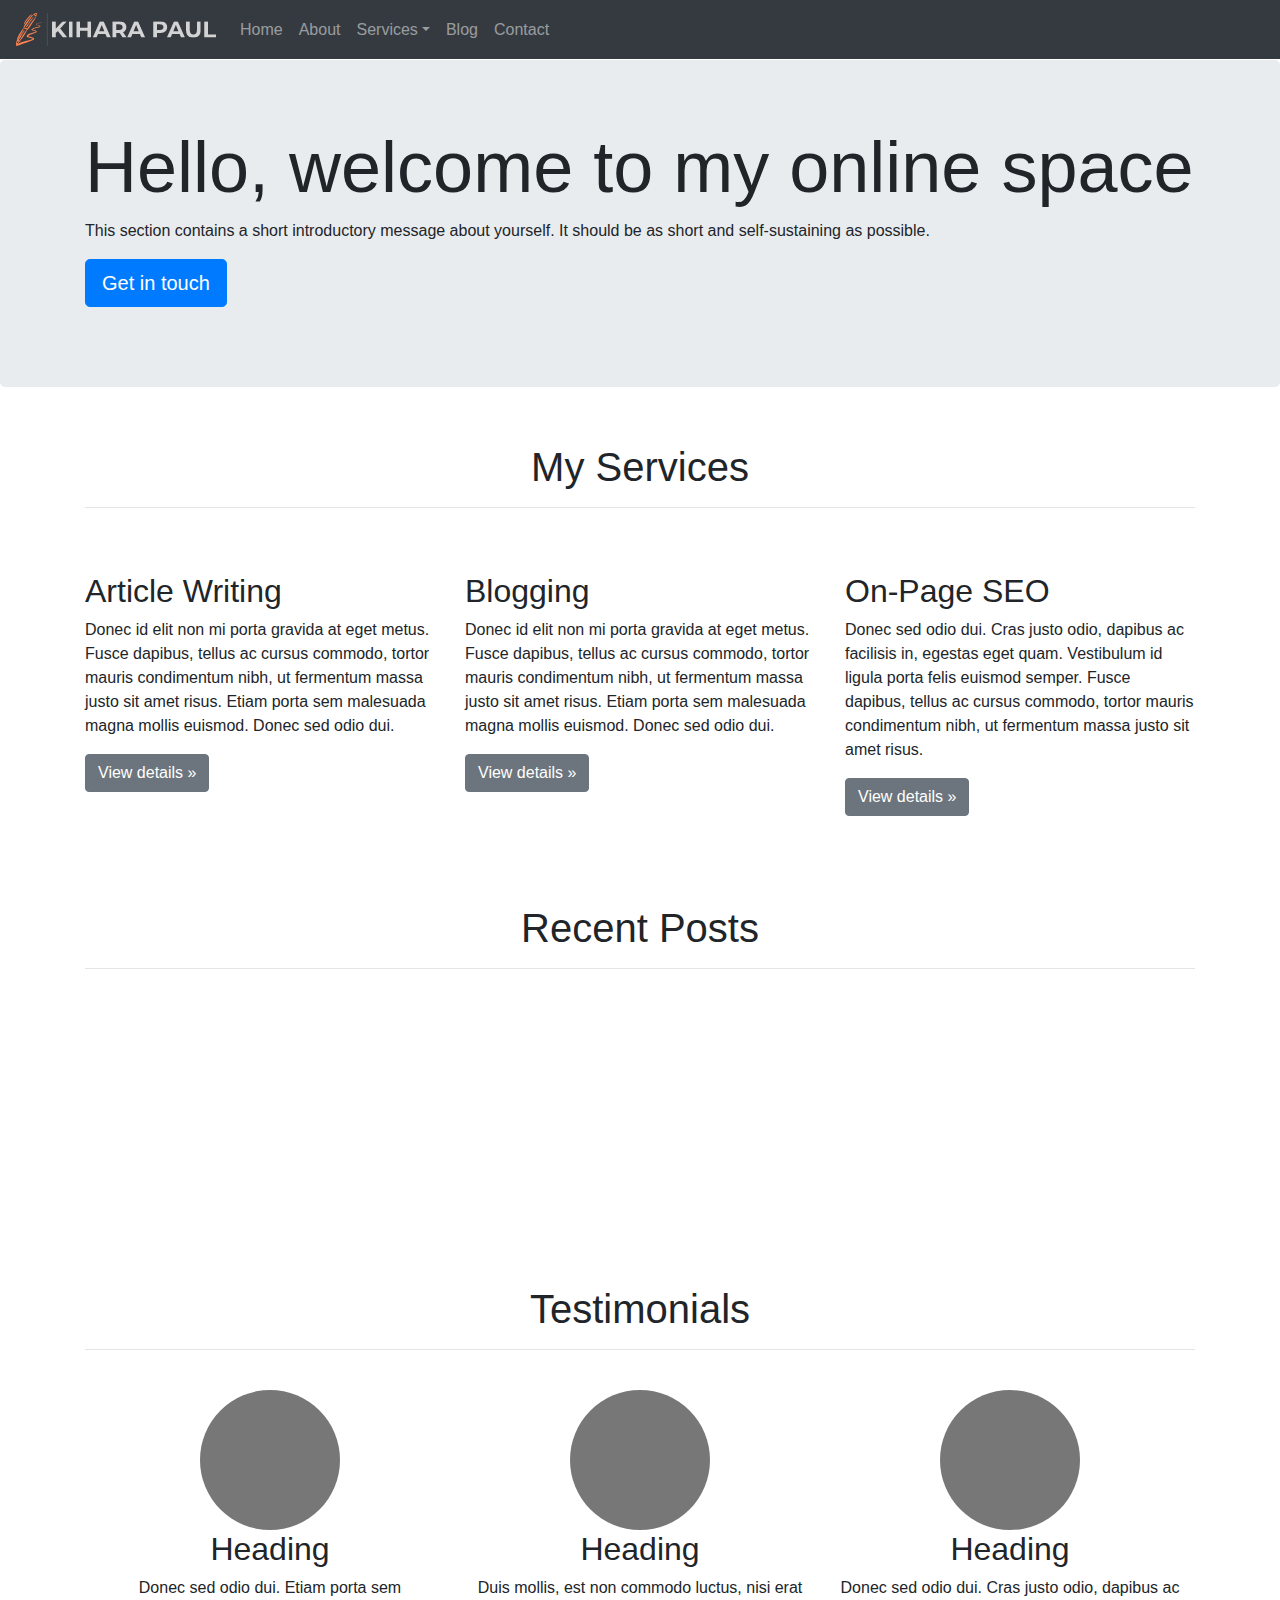
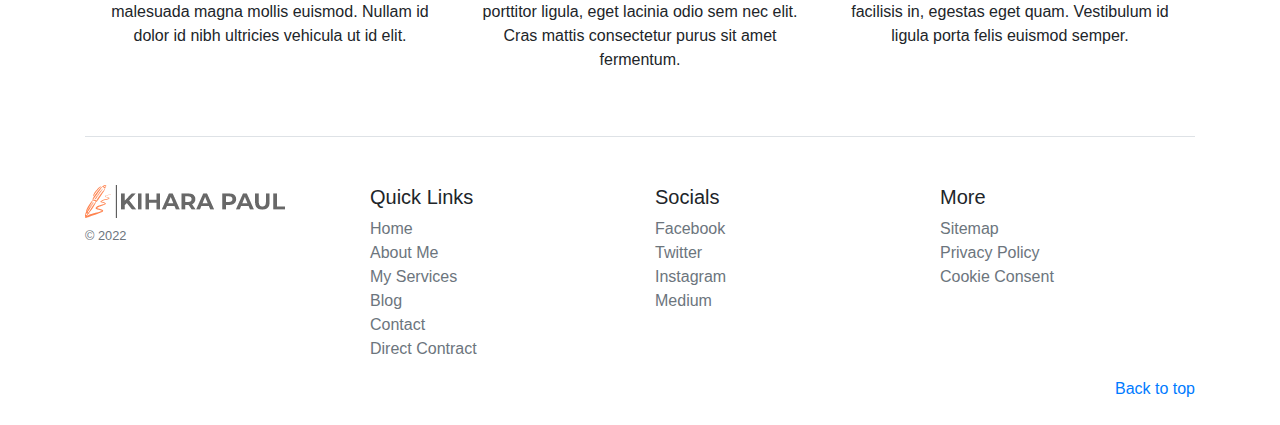
<file: index.html>
<!DOCTYPE html>
<html>
  <head>
    <title>Paul Kihara – Freelance writer for hire</title>

        <meta charset="utf-8" />
    <meta content='text/html; charset=utf-8' http-equiv='Content-Type'>
    <meta http-equiv='X-UA-Compatible' content='IE=edge'>
    <meta name='viewport' content='width=device-width, initial-scale=1.0, maximum-scale=1.0'>

    
    <meta name="description" content="Web Developer from Somewhere">
    <meta property="og:description" content="Web Developer from Somewhere" />
    
    <meta name="author" content="Your Name" />

    

    <!--[if lt IE 9]>
      <script src="http://html5shiv.googlecode.com/svn/trunk/html5.js"></script>
    <![endif]-->

    <link rel="stylesheet" type="text/css" href="/assets/styles/bootstrap.css" />
    <link rel="stylesheet" type="text/css" href="/assets/styles/customs.css" />
    <!-- <link rel="stylesheet" type="text/css" href="/style.css" /> -->
    <link rel="alternate" type="application/rss+xml" title="Your Name - Web Developer from Somewhere" href="/feed.xml" />

    <!-- Created with Jekyll Now - http://github.com/barryclark/jekyll-now -->
  </head>

  <body>

        <nav class="navbar navbar-expand-sm navbar-dark bg-dark fixed-top">
      <a class="navbar-brand" href="/">
        <!-- Navbar -->
        <img src="/images/logo1.png" alt="" srcset="">
      </a>
      <button class="navbar-toggler" type="button" data-toggle="collapse" data-target="#navbarsExampleDefault" aria-controls="navbarsExampleDefault" aria-expanded="false" aria-label="Toggle navigation">
        <span class="navbar-toggler-icon"></span>
      </button>

      <div class="collapse navbar-collapse" id="navbarsExampleDefault">
        <ul class="navbar-nav mr-auto">
          <li class="nav-item li-home">
            <a class="nav-link " href="/">Home <span class="sr-only">(current)</span></a>
          </li>
          <li class="nav-item li-about">
            <a class="nav-link" href="/about">About</a>
          </li>
          <!-- <li class="nav-item">
            <a class="nav-link disabled" href="#">Disabled</a>
          </li> -->
          <li class="nav-item dropdown li-work">
            <a class="nav-link dropdown-toggle" href="#" id="dropdown01" data-toggle="dropdown" aria-haspopup="true" aria-expanded="false">Services</a>
            <div class="dropdown-menu" aria-labelledby="dropdown01">
              <a class="dropdown-item" href="#">Article Writing</a>
              <a class="dropdown-item" href="#">Copywriting</a>
              <a class="dropdown-item" href="#">On-Page SEO</a>
            </div>
          </li>
          <li class="nav-item">
            <a class="nav-link" href="/blog">Blog</a>
          </li>
          <li class="nav-item">
            <a class="nav-link" href="/contact-me">Contact</a>
          </li>

        </ul>
        <!-- <form class="form-inline my-2 my-lg-0">
          <input class="form-control mr-sm-2" type="text" placeholder="Search" aria-label="Search">
          <button class="btn btn-outline-success my-2 my-sm-0" type="submit">Search blog</button>
        </form> -->
      </div>
    </nav>

    <main role="main" id="main">

        <!-- Main jumbotron for a primary marketing message or call to action -->
        <div class="jumbotron">
          <div class="container">
            <h1 class="display-3">Hello, welcome to my online space</h1>
            <p>This section contains a short introductory message about yourself. It should be as short and self-sustaining as possible.</p>
            <p><a class="btn btn-primary btn-lg" href="/contact-me" role="button">Get in touch</a></p>
          </div>
        </div>
  
        <div class="container">

        
          <br>

          <h1 class="text-center">My Services</h1>
  
          <hr>

          <br>
          <br>

          <!-- Example row of columns -->
          <div class="row">
            <div class="col-md-4">
              <h2>Article Writing</h2>
              <p>Donec id elit non mi porta gravida at eget metus. Fusce dapibus, tellus ac cursus commodo, tortor mauris condimentum nibh, ut fermentum massa justo sit amet risus. Etiam porta sem malesuada magna mollis euismod. Donec sed odio dui. </p>
              <p><a class="btn btn-secondary" href="#" role="button">View details &raquo;</a></p>
            </div>
            <div class="col-md-4">
              <h2>Blogging</h2>
              <p>Donec id elit non mi porta gravida at eget metus. Fusce dapibus, tellus ac cursus commodo, tortor mauris condimentum nibh, ut fermentum massa justo sit amet risus. Etiam porta sem malesuada magna mollis euismod. Donec sed odio dui. </p>
              <p><a class="btn btn-secondary" href="#" role="button">View details &raquo;</a></p>
            </div>
            <div class="col-md-4">
              <h2>On-Page SEO</h2>
              <p>Donec sed odio dui. Cras justo odio, dapibus ac facilisis in, egestas eget quam. Vestibulum id ligula porta felis euismod semper. Fusce dapibus, tellus ac cursus commodo, tortor mauris condimentum nibh, ut fermentum massa justo sit amet risus.</p>
              <p><a class="btn btn-secondary" href="#" role="button">View details &raquo;</a></p>
            </div>
          </div>
          <br>
          <br>
          <br>

          <h1 class="text-center">Recent Posts</h1>
          <hr>

          <div class="container" style="height: 300px;"></div>


          <h1 class="text-center">Testimonials</h1>
  
          <hr>


          <div class="container marketing">
            
            <br>

            <!-- Three columns of text below the carousel -->
            <div class="row">
              <div class="col-lg-4 text-center">
                <img class="rounded-circle" src="[data-uri]" alt="Generic placeholder image" width="140" height="140">
                <h2>Heading</h2>
                <p>Donec sed odio dui. Etiam porta sem malesuada magna mollis euismod. Nullam id dolor id nibh ultricies vehicula ut id elit. </p>
                <!-- <p><a class="btn btn-secondary" href="#" role="button">View details &raquo;</a></p> -->
              </div><!-- /.col-lg-4 -->
              <div class="col-lg-4 text-center">
                <img class="rounded-circle" src="[data-uri]" alt="Generic placeholder image" width="140" height="140">
                <h2>Heading</h2>
                <p>Duis mollis, est non commodo luctus, nisi erat porttitor ligula, eget lacinia odio sem nec elit. Cras mattis consectetur purus sit amet fermentum. </p>
                <!-- <p><a class="btn btn-secondary" href="#" role="button">View details &raquo;</a></p> -->
              </div><!-- /.col-lg-4 -->
              <div class="col-lg-4 text-center">
                <img class="rounded-circle" src="[data-uri]" alt="Generic placeholder image" width="140" height="140">
                <h2>Heading</h2>
                <p>Donec sed odio dui. Cras justo odio, dapibus ac facilisis in, egestas eget quam. Vestibulum id ligula porta felis euismod semper.</p>
                <!-- <p><a class="btn btn-secondary" href="#" role="button">View details &raquo;</a></p> -->
              </div><!-- /.col-lg-4 -->
            </div><!-- /.row -->
    
    
  
        </div> <!-- /container -->
  
      </main>
  









    <!-- <div class="wrapper-footer">
      <div class="container">
        <footer class="footer">
          



<a href="https://github.com/barryclark/jekyll-now"><i class="svg-icon github"></i></a>




<a href="https://www.twitter.com/jekyllrb"><i class="svg-icon twitter"></i></a>



        </footer>
      </div>
    </div> -->


    <!--Footer new-->

    <div class="container">
<footer class="pt-4 my-md-5 pt-md-5 border-top">
    <div class="row">
      <div class="col-12 col-md">
        <a href="/">
          <img class="mb-2" src="/images/logo2.png" alt="">
        </a>
        <small class="d-block mb-3 text-muted">&copy; 2022</small>
      </div>
      <div class="col-6 col-md">
        <h5>Quick Links</h5>
        <ul class="list-unstyled text-small">
          <li><a class="text-muted" href="/">Home</a></li>
          <li><a class="text-muted" href="/about">About Me</a></li>
          <li><a class="text-muted" href="#">My Services</a></li>
          <li><a class="text-muted" href="/blog">Blog</a></li>
          
          <li><a class="text-muted" href="/contact-me">Contact</a></li>
          <li><a class="text-muted" href="#">Direct Contract</a></li>
        </ul>
      </div>
      <div class="col-6 col-md">
        <h5>Socials</h5>
        <ul class="list-unstyled text-small">
          <li><a class="text-muted" href="#">Facebook</a></li>
          <li><a class="text-muted" href="#">Twitter</a></li>
          <li><a class="text-muted" href="#">Instagram</a></li>
          <li><a class="text-muted" href="#">Medium</a></li>
        </ul>
      </div>
      <div class="col-6 col-md">
        <h5>More</h5>
        <ul class="list-unstyled text-small">
          <!-- <li><a class="text-muted" href="#">Miscallenous</a></li> -->
          <li><a class="text-muted" href="#">Sitemap</a></li>
          <li><a class="text-muted" href="#">Privacy Policy</a></li>
          <li><a class="text-muted" href="#">Cookie Consent</a></li>
        </ul>
      </div>
    </div>
    <p class="float-right"><a href="#">Back to top</a></p>
  </footer>
</div>

   
    





    <!--Scripts-->

    <!-- <script src="/assets/scripts/popover.min.js"></script> -->
    <script src="/assets/scripts/bootstrap.js"></script>
    <script src="/assets/scripts/jquery-slim.min.js"></script>
    <script src="/assets/scripts/popover.js"></script>
    <script src="/assets/scripts/bootstrap.min.js"></script>
    <script src="/assets/scripts/dropdown.js"></script>
    <script src="/assets/scripts/set-customs.js"></script>


  </body>
</html>
</file>
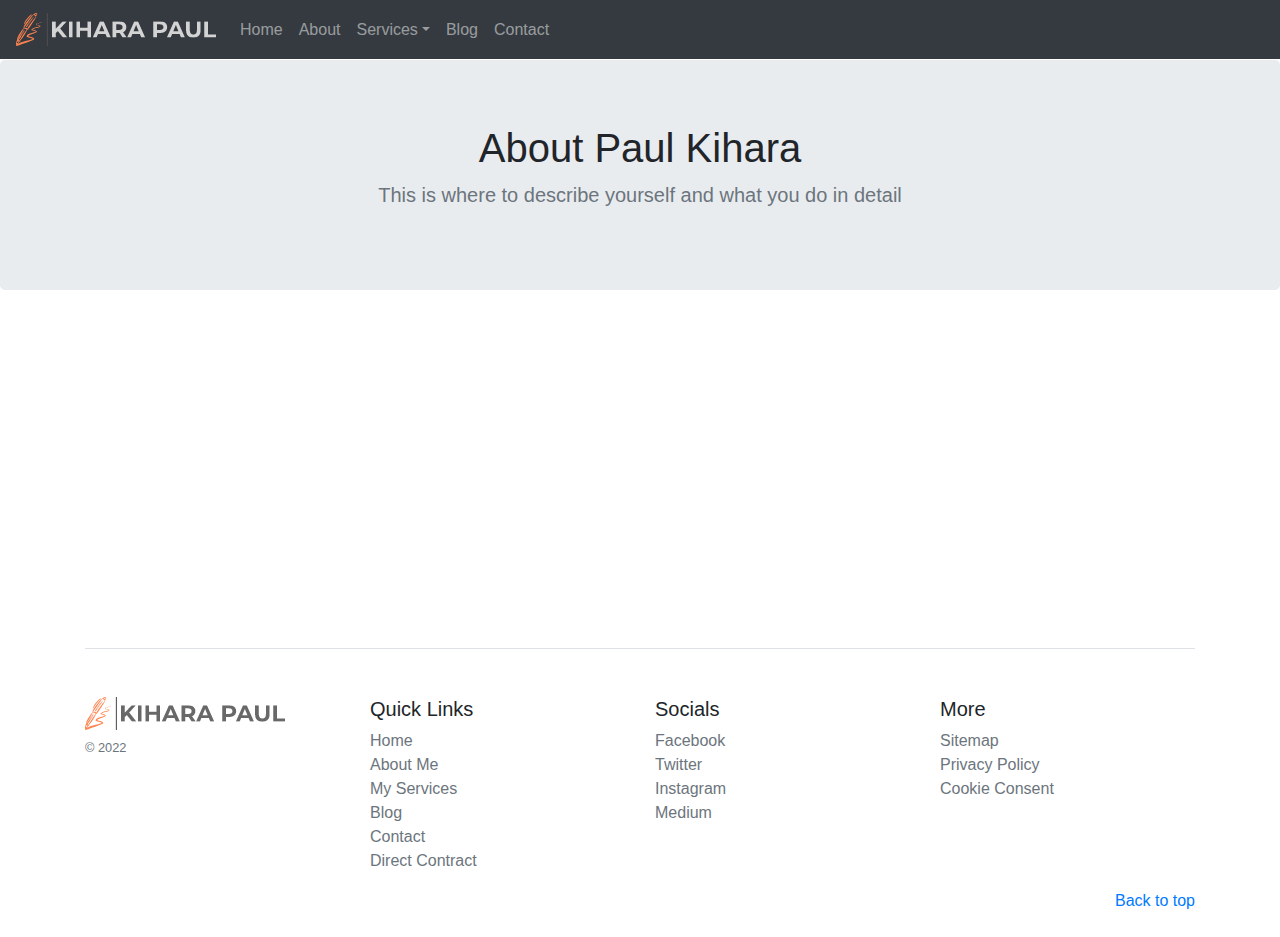
<file: about/index.html>
<!DOCTYPE html>
<html>
  <head>
    <title>About Paul Kihara – Freelance Writer for Hire</title>

        <meta charset="utf-8" />
    <meta content='text/html; charset=utf-8' http-equiv='Content-Type'>
    <meta http-equiv='X-UA-Compatible' content='IE=edge'>
    <meta name='viewport' content='width=device-width, initial-scale=1.0, maximum-scale=1.0'>

    
    <meta name="description" content="Freelance Writer for Hire">
    <meta property="og:description" content="Freelance Writer for Hire" />
    
    <meta name="author" content="Paul Kihara" />

    
    <meta property="og:title" content="About Paul Kihara" />
    <meta property="twitter:title" content="About Paul Kihara" />
    

    <!--[if lt IE 9]>
      <script src="http://html5shiv.googlecode.com/svn/trunk/html5.js"></script>
    <![endif]-->

    <link rel="stylesheet" type="text/css" href="/assets/styles/bootstrap.css" />
    <link rel="stylesheet" type="text/css" href="/assets/styles/customs.css" />
    <link rel="stylesheet" type="text/css" href="/assets/styles/floating-labels.css" />
    <!-- <link rel="stylesheet" type="text/css" href="/style.css" /> -->
    <link rel="alternate" type="application/rss+xml" title="Paul Kihara - Freelance Writer for Hire" href="/feed.xml" />

    <!-- Created with Jekyll Now - http://github.com/barryclark/jekyll-now -->
  </head>

  
  <body>

        <nav class="navbar navbar-expand-sm navbar-dark bg-dark fixed-top">
      <a class="navbar-brand" href="/">
        <!-- Navbar -->
        <img src="/images/logo1.png" alt="" srcset="">
      </a>
      <button class="navbar-toggler" type="button" data-toggle="collapse" data-target="#navbarsExampleDefault" aria-controls="navbarsExampleDefault" aria-expanded="false" aria-label="Toggle navigation">
        <span class="navbar-toggler-icon"></span>
      </button>

      <div class="collapse navbar-collapse" id="navbarsExampleDefault">
        <ul class="navbar-nav mr-auto">
          <li class="nav-item li-home">
            <a class="nav-link " href="/">Home <span class="sr-only">(current)</span></a>
          </li>
          <li class="nav-item li-about">
            <a class="nav-link" href="/about">About</a>
          </li>
          <!-- <li class="nav-item">
            <a class="nav-link disabled" href="#">Disabled</a>
          </li> -->
          <li class="nav-item dropdown li-work">
            <a class="nav-link dropdown-toggle" href="#" id="dropdown01" data-toggle="dropdown" aria-haspopup="true" aria-expanded="false">Services</a>
            <div class="dropdown-menu" aria-labelledby="dropdown01">
              <a class="dropdown-item" href="#">Article Writing</a>
              <a class="dropdown-item" href="#">Copywriting</a>
              <a class="dropdown-item" href="#">On-Page SEO</a>
            </div>
          </li>
          <li class="nav-item">
            <a class="nav-link" href="/blog">Blog</a>
          </li>
          <li class="nav-item">
            <a class="nav-link" href="/contact-me">Contact</a>
          </li>

        </ul>
        <!-- <form class="form-inline my-2 my-lg-0">
          <input class="form-control mr-sm-2" type="text" placeholder="Search" aria-label="Search">
          <button class="btn btn-outline-success my-2 my-sm-0" type="submit">Search blog</button>
        </form> -->
      </div>
    </nav>

    <main role="main" id="main">


      <section class="jumbotron text-center">
        <div class="container">
          <h1 class="jumbotron-heading">About Paul Kihara</h1>
          <p class="lead text-muted">This is where to describe yourself and what you do in detail</p>
        </div>
      </section>

<div class="container">


      


</div>

    </main>

    <!-- <div class="wrapper-footer">
      <div class="container">
        <footer class="footer">
          



<a href="https://github.com/barryclark/jekyll-now"><i class="svg-icon github"></i></a>




<a href="https://www.twitter.com/jekyllrb"><i class="svg-icon twitter"></i></a>



        </footer>
      </div>
    </div> -->


    <!--New footer test-->

    <div class="container">
<footer class="pt-4 my-md-5 pt-md-5 border-top">
    <div class="row">
      <div class="col-12 col-md">
        <a href="/">
          <img class="mb-2" src="/images/logo2.png" alt="">
        </a>
        <small class="d-block mb-3 text-muted">&copy; 2022</small>
      </div>
      <div class="col-6 col-md">
        <h5>Quick Links</h5>
        <ul class="list-unstyled text-small">
          <li><a class="text-muted" href="/">Home</a></li>
          <li><a class="text-muted" href="/about">About Me</a></li>
          <li><a class="text-muted" href="#">My Services</a></li>
          <li><a class="text-muted" href="/blog">Blog</a></li>
          
          <li><a class="text-muted" href="/contact-me">Contact</a></li>
          <li><a class="text-muted" href="#">Direct Contract</a></li>
        </ul>
      </div>
      <div class="col-6 col-md">
        <h5>Socials</h5>
        <ul class="list-unstyled text-small">
          <li><a class="text-muted" href="#">Facebook</a></li>
          <li><a class="text-muted" href="#">Twitter</a></li>
          <li><a class="text-muted" href="#">Instagram</a></li>
          <li><a class="text-muted" href="#">Medium</a></li>
        </ul>
      </div>
      <div class="col-6 col-md">
        <h5>More</h5>
        <ul class="list-unstyled text-small">
          <!-- <li><a class="text-muted" href="#">Miscallenous</a></li> -->
          <li><a class="text-muted" href="#">Sitemap</a></li>
          <li><a class="text-muted" href="#">Privacy Policy</a></li>
          <li><a class="text-muted" href="#">Cookie Consent</a></li>
        </ul>
      </div>
    </div>
    <p class="float-right"><a href="#">Back to top</a></p>
  </footer>
</div>

   
    





    <!--Scripts-->

    <!-- <script src="/assets/scripts/popover.min.js"></script> -->
    <script src="/assets/scripts/bootstrap.js"></script>
    <script src="/assets/scripts/jquery-slim.min.js"></script>
    <script src="/assets/scripts/popover.js"></script>
    <script src="/assets/scripts/bootstrap.min.js"></script>
    <script src="/assets/scripts/dropdown.js"></script>
    <script src="/assets/scripts/set-customs.js"></script>
    <script src="/assets/scripts/about-page.js"></script>


  </body>
</html>
</file>
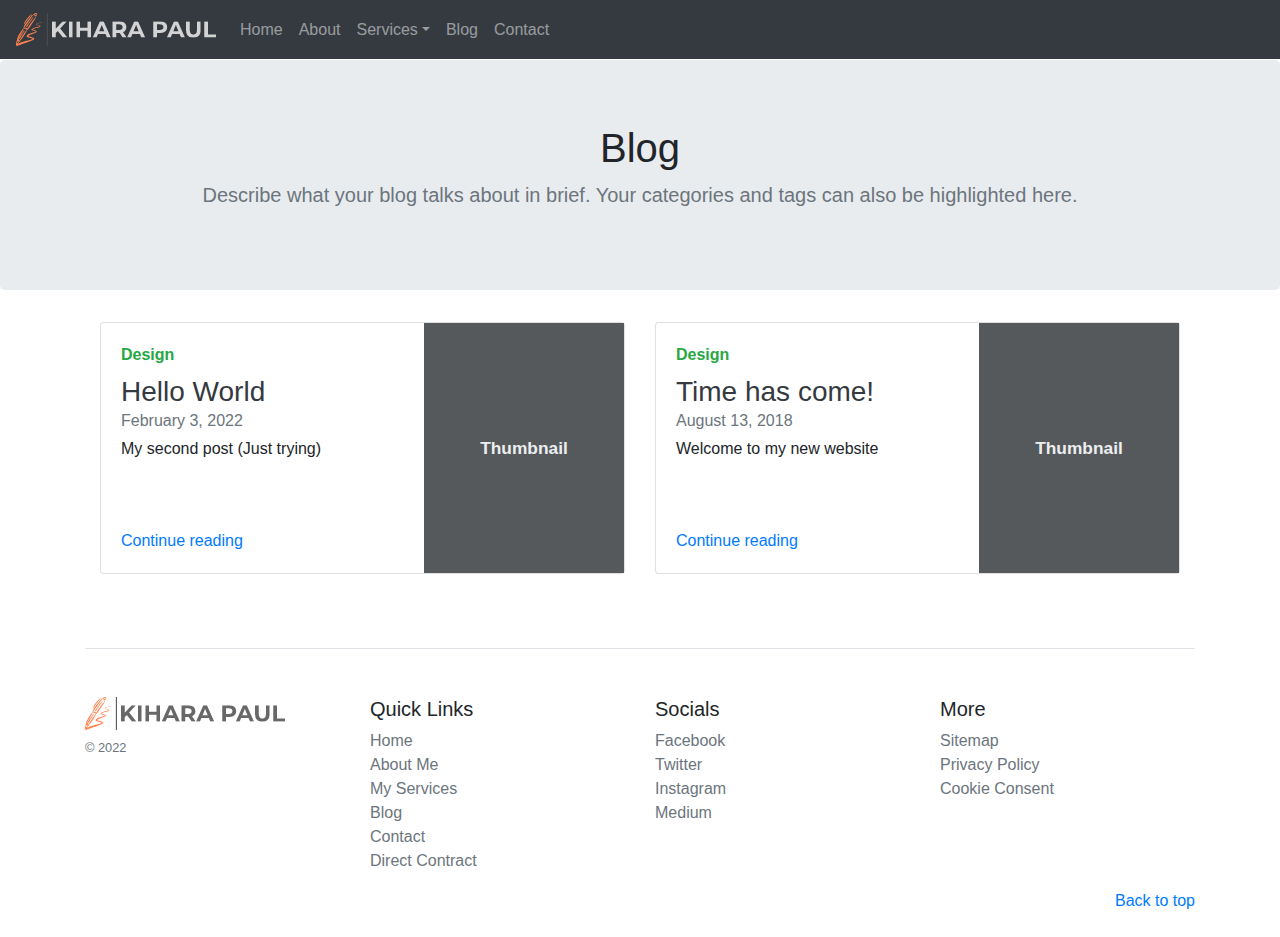
<file: blog/index.html>
<!DOCTYPE html>
<html>
  <head>
    <title>Paul Kihara – Freelance Writer for Hire</title>

        <meta charset="utf-8" />
    <meta content='text/html; charset=utf-8' http-equiv='Content-Type'>
    <meta http-equiv='X-UA-Compatible' content='IE=edge'>
    <meta name='viewport' content='width=device-width, initial-scale=1.0, maximum-scale=1.0'>

    
    <meta name="description" content="Freelance Writer for Hire">
    <meta property="og:description" content="Freelance Writer for Hire" />
    
    <meta name="author" content="Paul Kihara" />

    

    <!--[if lt IE 9]>
      <script src="http://html5shiv.googlecode.com/svn/trunk/html5.js"></script>
    <![endif]-->

    <link rel="stylesheet" type="text/css" href="/assets/styles/bootstrap.css" />
    <link rel="stylesheet" type="text/css" href="/assets/styles/customs.css" />
    <!-- <link rel="stylesheet" type="text/css" href="/style.css" /> -->
    <link rel="alternate" type="application/rss+xml" title="Paul Kihara - Freelance Writer for Hire" href="/feed.xml" />

    <!-- Created with Jekyll Now - http://github.com/barryclark/jekyll-now -->
  </head>

  <body>

        <nav class="navbar navbar-expand-sm navbar-dark bg-dark fixed-top">
      <a class="navbar-brand" href="/">
        <!-- Navbar -->
        <img src="/images/logo1.png" alt="" srcset="">
      </a>
      <button class="navbar-toggler" type="button" data-toggle="collapse" data-target="#navbarsExampleDefault" aria-controls="navbarsExampleDefault" aria-expanded="false" aria-label="Toggle navigation">
        <span class="navbar-toggler-icon"></span>
      </button>

      <div class="collapse navbar-collapse" id="navbarsExampleDefault">
        <ul class="navbar-nav mr-auto">
          <li class="nav-item li-home">
            <a class="nav-link " href="/">Home <span class="sr-only">(current)</span></a>
          </li>
          <li class="nav-item li-about">
            <a class="nav-link" href="/about">About</a>
          </li>
          <!-- <li class="nav-item">
            <a class="nav-link disabled" href="#">Disabled</a>
          </li> -->
          <li class="nav-item dropdown li-work">
            <a class="nav-link dropdown-toggle" href="#" id="dropdown01" data-toggle="dropdown" aria-haspopup="true" aria-expanded="false">Services</a>
            <div class="dropdown-menu" aria-labelledby="dropdown01">
              <a class="dropdown-item" href="#">Article Writing</a>
              <a class="dropdown-item" href="#">Copywriting</a>
              <a class="dropdown-item" href="#">On-Page SEO</a>
            </div>
          </li>
          <li class="nav-item">
            <a class="nav-link" href="/blog">Blog</a>
          </li>
          <li class="nav-item">
            <a class="nav-link" href="/contact-me">Contact</a>
          </li>

        </ul>
        <!-- <form class="form-inline my-2 my-lg-0">
          <input class="form-control mr-sm-2" type="text" placeholder="Search" aria-label="Search">
          <button class="btn btn-outline-success my-2 my-sm-0" type="submit">Search blog</button>
        </form> -->
      </div>
    </nav>

    <main role="main" id="main">

        <section class="jumbotron text-center">
            <div class="container">
              <h1 class="jumbotron-heading">Blog</h1>
              <p class="lead text-muted">Describe what your blog talks about in brief. Your categories and tags can also be highlighted here.</p>
            </div>
          </section>

    <div class="container">


<div class="posts">
    
  



<!-- <article class="post"> -->
    <div class="col-md-6">
        <div class="card flex-md-row mb-4 box-shadow h-md-250">
          <div class="card-body d-flex flex-column align-items-start">
            <strong class="d-inline-block mb-2 text-success">Design</strong>
            <h3 class="mb-0">
              <a class="text-dark" href="/hello-world/">Hello World</a>
            </h3>
            <div class="mb-1 text-muted">February  3, 2022</div>
            <p class="card-text mb-auto">My second post (Just trying)</p>
            <a href="/hello-world/">Continue reading</a>
          </div>
          <img class="card-img-right flex-auto d-none d-md-block" src="data:image/svg+xml;charset=UTF-8,%3Csvg%20width%3D%22200%22%20height%3D%22250%22%20xmlns%3D%22http%3A%2F%2Fwww.w3.org%2F2000%2Fsvg%22%20viewBox%3D%220%200%20200%20250%22%20preserveAspectRatio%3D%22none%22%3E%3Cdefs%3E%3Cstyle%20type%3D%22text%2Fcss%22%3E%23holder_17ff453e632%20text%20%7B%20fill%3A%23eceeef%3Bfont-weight%3Abold%3Bfont-family%3AArial%2C%20Helvetica%2C%20Open%20Sans%2C%20sans-serif%2C%20monospace%3Bfont-size%3A13pt%20%7D%20%3C%2Fstyle%3E%3C%2Fdefs%3E%3Cg%20id%3D%22holder_17ff453e632%22%3E%3Crect%20width%3D%22200%22%20height%3D%22250%22%20fill%3D%22%2355595c%22%3E%3C%2Frect%3E%3Cg%3E%3Ctext%20x%3D%2256.1953125%22%20y%3D%22131%22%3EThumbnail%3C%2Ftext%3E%3C%2Fg%3E%3C%2Fg%3E%3C%2Fsvg%3E" data-src="holder.js/200x250?theme=thumb" alt="Card image cap">
        </div>
      </div>




    <!-- <article class="post">

      <h1><a href="/hello-world/">Hello World</a></h1>

      <div class="entry">
        My second post (Just trying)
      </div>

      <a href="/hello-world/" class="read-more">Read More</a>
    </article> -->

<!-- </article> -->
  



<!-- <article class="post"> -->
    <div class="col-md-6">
        <div class="card flex-md-row mb-4 box-shadow h-md-250">
          <div class="card-body d-flex flex-column align-items-start">
            <strong class="d-inline-block mb-2 text-success">Design</strong>
            <h3 class="mb-0">
              <a class="text-dark" href="/time-has-come/">Time has come!</a>
            </h3>
            <div class="mb-1 text-muted">August 13, 2018</div>
            <p class="card-text mb-auto">Welcome to my new website</p>
            <a href="/time-has-come/">Continue reading</a>
          </div>
          <img class="card-img-right flex-auto d-none d-md-block" src="data:image/svg+xml;charset=UTF-8,%3Csvg%20width%3D%22200%22%20height%3D%22250%22%20xmlns%3D%22http%3A%2F%2Fwww.w3.org%2F2000%2Fsvg%22%20viewBox%3D%220%200%20200%20250%22%20preserveAspectRatio%3D%22none%22%3E%3Cdefs%3E%3Cstyle%20type%3D%22text%2Fcss%22%3E%23holder_17ff453e632%20text%20%7B%20fill%3A%23eceeef%3Bfont-weight%3Abold%3Bfont-family%3AArial%2C%20Helvetica%2C%20Open%20Sans%2C%20sans-serif%2C%20monospace%3Bfont-size%3A13pt%20%7D%20%3C%2Fstyle%3E%3C%2Fdefs%3E%3Cg%20id%3D%22holder_17ff453e632%22%3E%3Crect%20width%3D%22200%22%20height%3D%22250%22%20fill%3D%22%2355595c%22%3E%3C%2Frect%3E%3Cg%3E%3Ctext%20x%3D%2256.1953125%22%20y%3D%22131%22%3EThumbnail%3C%2Ftext%3E%3C%2Fg%3E%3C%2Fg%3E%3C%2Fsvg%3E" data-src="holder.js/200x250?theme=thumb" alt="Card image cap">
        </div>
      </div>




    <!-- <article class="post">

      <h1><a href="/time-has-come/">Time has come!</a></h1>

      <div class="entry">
        Welcome to my new website
      </div>

      <a href="/time-has-come/" class="read-more">Read More</a>
    </article> -->

<!-- </article> -->
  
  
</div>


</div> <!--.container-->

</main>

<div class="container">
<footer class="pt-4 my-md-5 pt-md-5 border-top">
    <div class="row">
      <div class="col-12 col-md">
        <a href="/">
          <img class="mb-2" src="/images/logo2.png" alt="">
        </a>
        <small class="d-block mb-3 text-muted">&copy; 2022</small>
      </div>
      <div class="col-6 col-md">
        <h5>Quick Links</h5>
        <ul class="list-unstyled text-small">
          <li><a class="text-muted" href="/">Home</a></li>
          <li><a class="text-muted" href="/about">About Me</a></li>
          <li><a class="text-muted" href="#">My Services</a></li>
          <li><a class="text-muted" href="/blog">Blog</a></li>
          
          <li><a class="text-muted" href="/contact-me">Contact</a></li>
          <li><a class="text-muted" href="#">Direct Contract</a></li>
        </ul>
      </div>
      <div class="col-6 col-md">
        <h5>Socials</h5>
        <ul class="list-unstyled text-small">
          <li><a class="text-muted" href="#">Facebook</a></li>
          <li><a class="text-muted" href="#">Twitter</a></li>
          <li><a class="text-muted" href="#">Instagram</a></li>
          <li><a class="text-muted" href="#">Medium</a></li>
        </ul>
      </div>
      <div class="col-6 col-md">
        <h5>More</h5>
        <ul class="list-unstyled text-small">
          <!-- <li><a class="text-muted" href="#">Miscallenous</a></li> -->
          <li><a class="text-muted" href="#">Sitemap</a></li>
          <li><a class="text-muted" href="#">Privacy Policy</a></li>
          <li><a class="text-muted" href="#">Cookie Consent</a></li>
        </ul>
      </div>
    </div>
    <p class="float-right"><a href="#">Back to top</a></p>
  </footer>
</div>


<style>
    .posts {
        display: flex;
    flex-wrap: wrap;
    white-space: normal;
    }

    @media (max-width: 1024px) {
        .posts {
            display: block !important;
            
        }

        .col-md-6 {
            max-width: max-content !important;
        }
        
    }
</style>





    <!--Scripts-->

    <!-- <script src="/assets/scripts/popover.min.js"></script> -->
    <script src="/assets/scripts/bootstrap.js"></script>
    <script src="/assets/scripts/jquery-slim.min.js"></script>
    <script src="/assets/scripts/popover.js"></script>
    <script src="/assets/scripts/bootstrap.min.js"></script>
    <script src="/assets/scripts/dropdown.js"></script>
    <script src="/assets/scripts/set-customs.js"></script>
    <script src="/assets/scripts/about-page.js"></script>




</body>

</html>
</file>
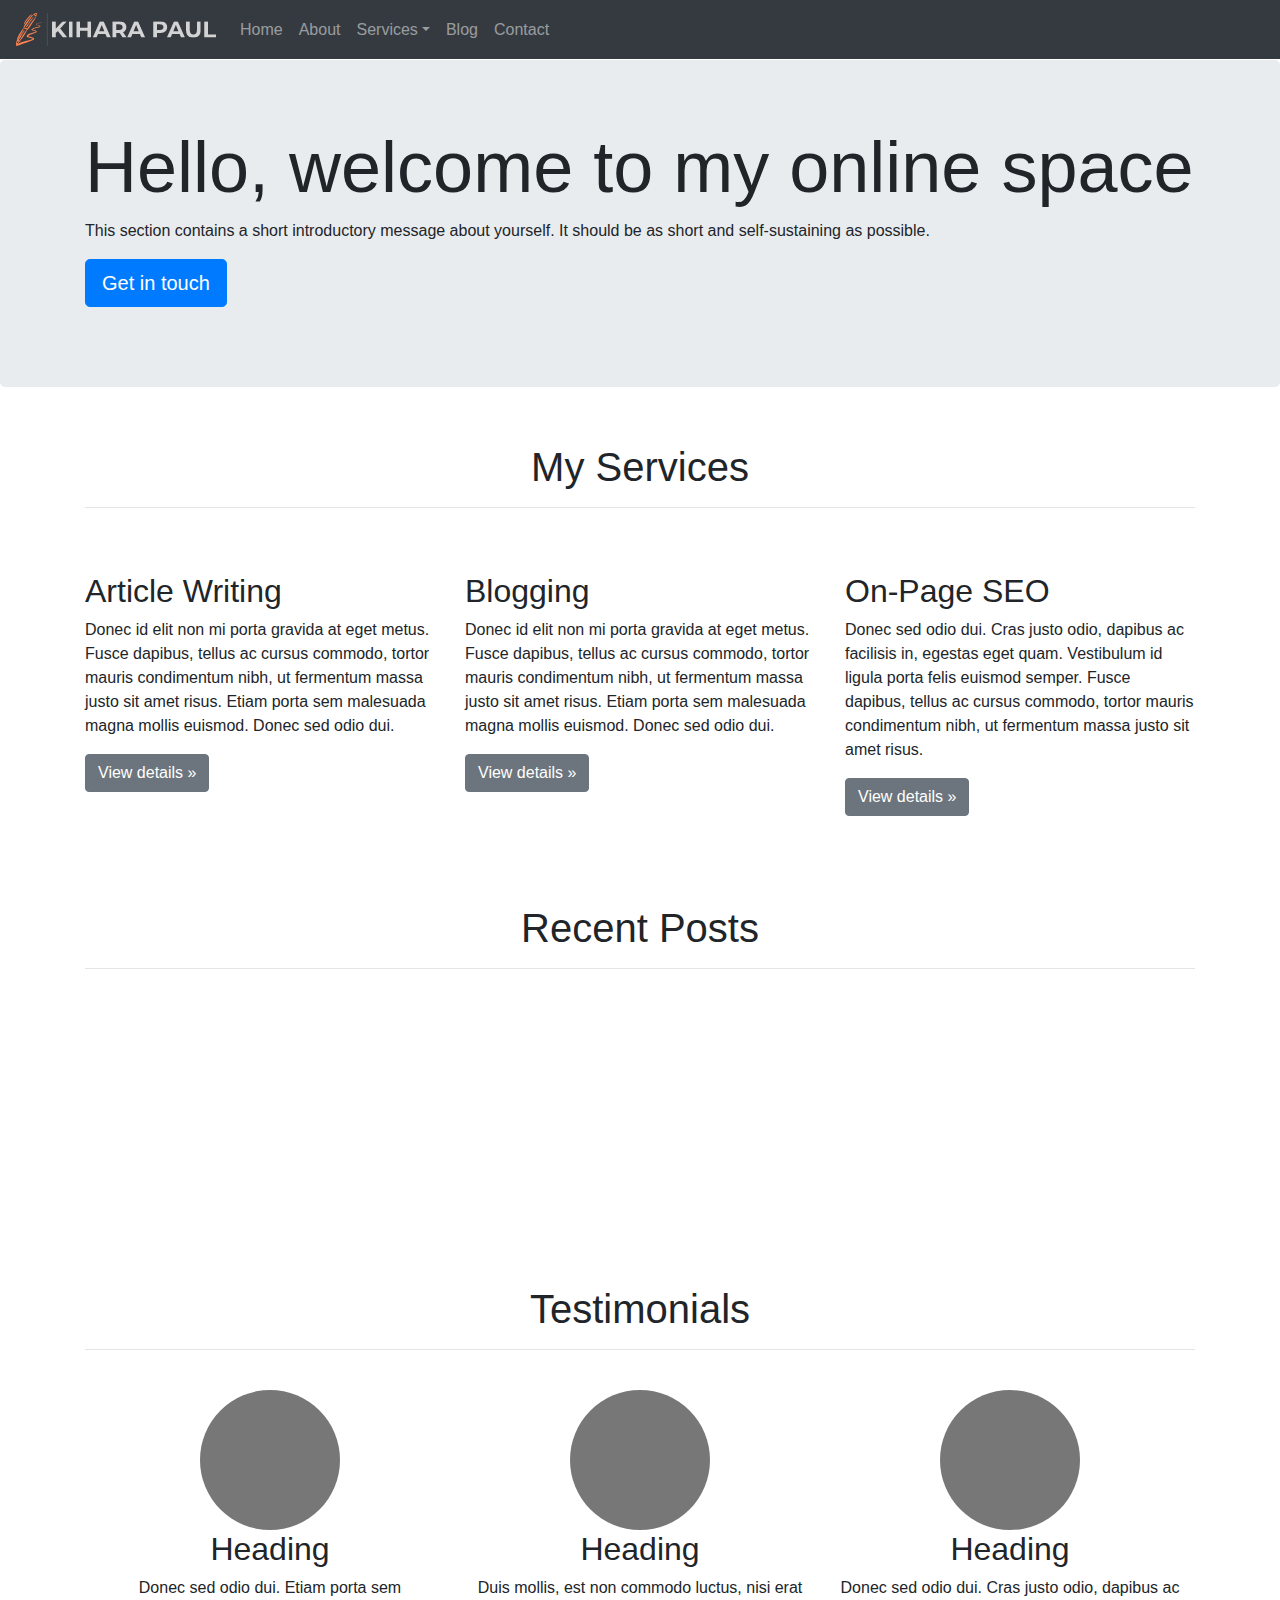
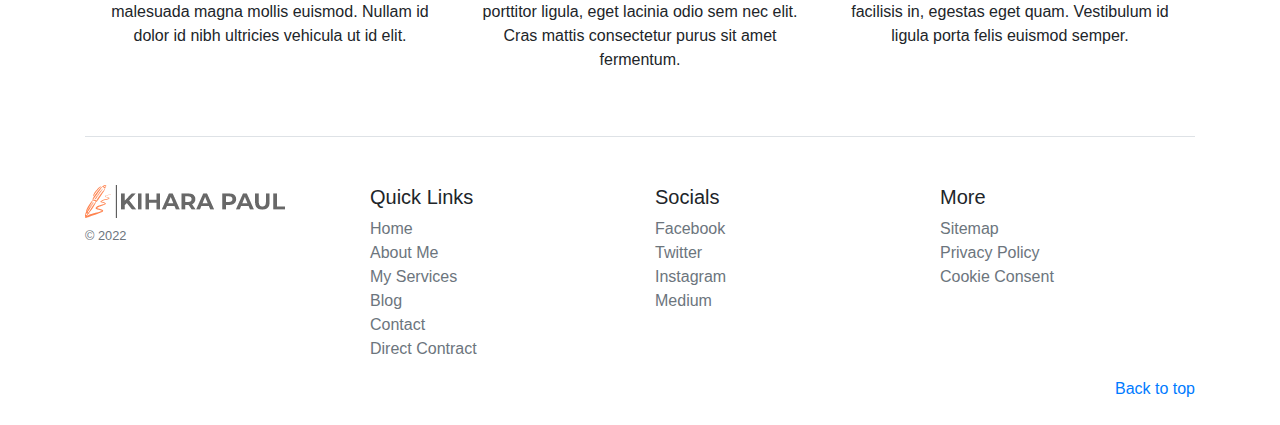
<file: home/index.html>
<!DOCTYPE html>
<html>
  <head>
    <title>Home – Your Name – Web Developer from Somewhere</title>

        <meta charset="utf-8" />
    <meta content='text/html; charset=utf-8' http-equiv='Content-Type'>
    <meta http-equiv='X-UA-Compatible' content='IE=edge'>
    <meta name='viewport' content='width=device-width, initial-scale=1.0, maximum-scale=1.0'>

    
    <meta name="description" content="Web Developer from Somewhere">
    <meta property="og:description" content="Web Developer from Somewhere" />
    
    <meta name="author" content="Your Name" />

    
    <meta property="og:title" content="Home" />
    <meta property="twitter:title" content="Home" />
    

    <!--[if lt IE 9]>
      <script src="http://html5shiv.googlecode.com/svn/trunk/html5.js"></script>
    <![endif]-->

    <link rel="stylesheet" type="text/css" href="/assets/styles/bootstrap.css" />
    <link rel="stylesheet" type="text/css" href="/assets/styles/customs.css" />
    <!-- <link rel="stylesheet" type="text/css" href="/style.css" /> -->
    <link rel="alternate" type="application/rss+xml" title="Your Name - Web Developer from Somewhere" href="/feed.xml" />

    <!-- Created with Jekyll Now - http://github.com/barryclark/jekyll-now -->
  </head>

  <body>

        <nav class="navbar navbar-expand-sm navbar-dark bg-dark fixed-top">
      <a class="navbar-brand" href="/">
        <!-- Navbar -->
        <img src="/images/logo1.png" alt="" srcset="">
      </a>
      <button class="navbar-toggler" type="button" data-toggle="collapse" data-target="#navbarsExampleDefault" aria-controls="navbarsExampleDefault" aria-expanded="false" aria-label="Toggle navigation">
        <span class="navbar-toggler-icon"></span>
      </button>

      <div class="collapse navbar-collapse" id="navbarsExampleDefault">
        <ul class="navbar-nav mr-auto">
          <li class="nav-item li-home">
            <a class="nav-link " href="/">Home <span class="sr-only">(current)</span></a>
          </li>
          <li class="nav-item li-about">
            <a class="nav-link" href="/about">About</a>
          </li>
          <!-- <li class="nav-item">
            <a class="nav-link disabled" href="#">Disabled</a>
          </li> -->
          <li class="nav-item dropdown li-work">
            <a class="nav-link dropdown-toggle" href="#" id="dropdown01" data-toggle="dropdown" aria-haspopup="true" aria-expanded="false">Services</a>
            <div class="dropdown-menu" aria-labelledby="dropdown01">
              <a class="dropdown-item" href="#">Article Writing</a>
              <a class="dropdown-item" href="#">Copywriting</a>
              <a class="dropdown-item" href="#">On-Page SEO</a>
            </div>
          </li>
          <li class="nav-item">
            <a class="nav-link" href="/blog">Blog</a>
          </li>
          <li class="nav-item">
            <a class="nav-link" href="/contact-me">Contact</a>
          </li>

        </ul>
        <!-- <form class="form-inline my-2 my-lg-0">
          <input class="form-control mr-sm-2" type="text" placeholder="Search" aria-label="Search">
          <button class="btn btn-outline-success my-2 my-sm-0" type="submit">Search blog</button>
        </form> -->
      </div>
    </nav>

    <main role="main" id="main">

        <!-- Main jumbotron for a primary marketing message or call to action -->
        <div class="jumbotron">
          <div class="container">
            <h1 class="display-3">Hello, welcome to my online space</h1>
            <p>This section contains a short introductory message about yourself. It should be as short and self-sustaining as possible.</p>
            <p><a class="btn btn-primary btn-lg" href="/contact-me" role="button">Get in touch</a></p>
          </div>
        </div>
  
        <div class="container">

        
          <br>

          <h1 class="text-center">My Services</h1>
  
          <hr>

          <br>
          <br>

          <!-- Example row of columns -->
          <div class="row">
            <div class="col-md-4">
              <h2>Article Writing</h2>
              <p>Donec id elit non mi porta gravida at eget metus. Fusce dapibus, tellus ac cursus commodo, tortor mauris condimentum nibh, ut fermentum massa justo sit amet risus. Etiam porta sem malesuada magna mollis euismod. Donec sed odio dui. </p>
              <p><a class="btn btn-secondary" href="#" role="button">View details &raquo;</a></p>
            </div>
            <div class="col-md-4">
              <h2>Blogging</h2>
              <p>Donec id elit non mi porta gravida at eget metus. Fusce dapibus, tellus ac cursus commodo, tortor mauris condimentum nibh, ut fermentum massa justo sit amet risus. Etiam porta sem malesuada magna mollis euismod. Donec sed odio dui. </p>
              <p><a class="btn btn-secondary" href="#" role="button">View details &raquo;</a></p>
            </div>
            <div class="col-md-4">
              <h2>On-Page SEO</h2>
              <p>Donec sed odio dui. Cras justo odio, dapibus ac facilisis in, egestas eget quam. Vestibulum id ligula porta felis euismod semper. Fusce dapibus, tellus ac cursus commodo, tortor mauris condimentum nibh, ut fermentum massa justo sit amet risus.</p>
              <p><a class="btn btn-secondary" href="#" role="button">View details &raquo;</a></p>
            </div>
          </div>
          <br>
          <br>
          <br>

          <h1 class="text-center">Recent Posts</h1>
          <hr>

          <div class="container" style="height: 300px;"></div>


          <h1 class="text-center">Testimonials</h1>
  
          <hr>


          <div class="container marketing">
            
            <br>

            <!-- Three columns of text below the carousel -->
            <div class="row">
              <div class="col-lg-4 text-center">
                <img class="rounded-circle" src="[data-uri]" alt="Generic placeholder image" width="140" height="140">
                <h2>Heading</h2>
                <p>Donec sed odio dui. Etiam porta sem malesuada magna mollis euismod. Nullam id dolor id nibh ultricies vehicula ut id elit. </p>
                <!-- <p><a class="btn btn-secondary" href="#" role="button">View details &raquo;</a></p> -->
              </div><!-- /.col-lg-4 -->
              <div class="col-lg-4 text-center">
                <img class="rounded-circle" src="[data-uri]" alt="Generic placeholder image" width="140" height="140">
                <h2>Heading</h2>
                <p>Duis mollis, est non commodo luctus, nisi erat porttitor ligula, eget lacinia odio sem nec elit. Cras mattis consectetur purus sit amet fermentum. </p>
                <!-- <p><a class="btn btn-secondary" href="#" role="button">View details &raquo;</a></p> -->
              </div><!-- /.col-lg-4 -->
              <div class="col-lg-4 text-center">
                <img class="rounded-circle" src="[data-uri]" alt="Generic placeholder image" width="140" height="140">
                <h2>Heading</h2>
                <p>Donec sed odio dui. Cras justo odio, dapibus ac facilisis in, egestas eget quam. Vestibulum id ligula porta felis euismod semper.</p>
                <!-- <p><a class="btn btn-secondary" href="#" role="button">View details &raquo;</a></p> -->
              </div><!-- /.col-lg-4 -->
            </div><!-- /.row -->
    
    
  
        </div> <!-- /container -->
  
      </main>
  









    <!-- <div class="wrapper-footer">
      <div class="container">
        <footer class="footer">
          



<a href="https://github.com/barryclark/jekyll-now"><i class="svg-icon github"></i></a>




<a href="https://www.twitter.com/jekyllrb"><i class="svg-icon twitter"></i></a>



        </footer>
      </div>
    </div> -->


    <!--Footer new-->

    <div class="container">
<footer class="pt-4 my-md-5 pt-md-5 border-top">
    <div class="row">
      <div class="col-12 col-md">
        <a href="/">
          <img class="mb-2" src="/images/logo2.png" alt="">
        </a>
        <small class="d-block mb-3 text-muted">&copy; 2022</small>
      </div>
      <div class="col-6 col-md">
        <h5>Quick Links</h5>
        <ul class="list-unstyled text-small">
          <li><a class="text-muted" href="/">Home</a></li>
          <li><a class="text-muted" href="/about">About Me</a></li>
          <li><a class="text-muted" href="#">My Services</a></li>
          <li><a class="text-muted" href="/blog">Blog</a></li>
          
          <li><a class="text-muted" href="/contact-me">Contact</a></li>
          <li><a class="text-muted" href="#">Direct Contract</a></li>
        </ul>
      </div>
      <div class="col-6 col-md">
        <h5>Socials</h5>
        <ul class="list-unstyled text-small">
          <li><a class="text-muted" href="#">Facebook</a></li>
          <li><a class="text-muted" href="#">Twitter</a></li>
          <li><a class="text-muted" href="#">Instagram</a></li>
          <li><a class="text-muted" href="#">Medium</a></li>
        </ul>
      </div>
      <div class="col-6 col-md">
        <h5>More</h5>
        <ul class="list-unstyled text-small">
          <!-- <li><a class="text-muted" href="#">Miscallenous</a></li> -->
          <li><a class="text-muted" href="#">Sitemap</a></li>
          <li><a class="text-muted" href="#">Privacy Policy</a></li>
          <li><a class="text-muted" href="#">Cookie Consent</a></li>
        </ul>
      </div>
    </div>
    <p class="float-right"><a href="#">Back to top</a></p>
  </footer>
</div>

   
    





    <!--Scripts-->

    <!-- <script src="/assets/scripts/popover.min.js"></script> -->
    <script src="/assets/scripts/bootstrap.js"></script>
    <script src="/assets/scripts/jquery-slim.min.js"></script>
    <script src="/assets/scripts/popover.js"></script>
    <script src="/assets/scripts/bootstrap.min.js"></script>
    <script src="/assets/scripts/dropdown.js"></script>
    <script src="/assets/scripts/set-customs.js"></script>


  </body>
</html>
</file>
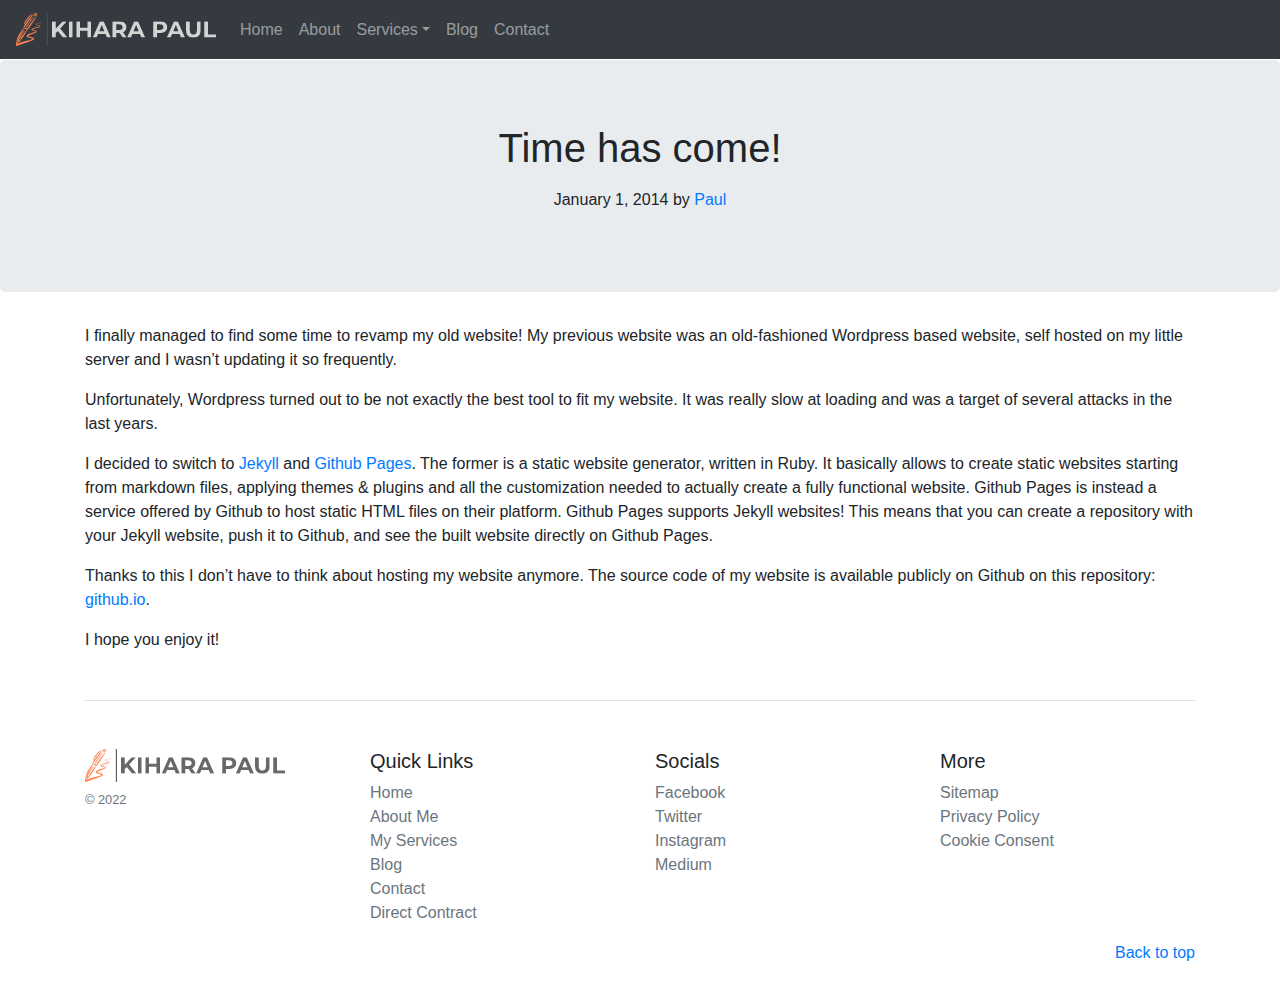
<file: time-has-come/index.html>
<!DOCTYPE html>
<html>
  <head>
    <title>Time has come! – Your Name – Web Developer from Somewhere</title>

        <meta charset="utf-8" />
    <meta content='text/html; charset=utf-8' http-equiv='Content-Type'>
    <meta http-equiv='X-UA-Compatible' content='IE=edge'>
    <meta name='viewport' content='width=device-width, initial-scale=1.0, maximum-scale=1.0'>

    
    <meta name="description" content="Welcome to my new website" />
    <meta property="og:description" content="Welcome to my new website" />
    
    <meta name="author" content="Your Name" />

    
    <meta property="og:title" content="Time has come!" />
    <meta property="twitter:title" content="Time has come!" />
    

    <!--[if lt IE 9]>
      <script src="http://html5shiv.googlecode.com/svn/trunk/html5.js"></script>
    <![endif]-->

    <link rel="stylesheet" type="text/css" href="/assets/styles/bootstrap.css" />
    <link rel="stylesheet" type="text/css" href="/assets/styles/customs.css" />
    <!-- <link rel="stylesheet" type="text/css" href="/style.css" /> -->
    <link rel="alternate" type="application/rss+xml" title="Your Name - Web Developer from Somewhere" href="/feed.xml" />

    <!-- Created with Jekyll Now - http://github.com/barryclark/jekyll-now -->
  </head>

  <body>

        <nav class="navbar navbar-expand-sm navbar-dark bg-dark fixed-top">
      <a class="navbar-brand" href="/">
        <!-- Navbar -->
        <img src="/images/logo1.png" alt="" srcset="">
      </a>
      <button class="navbar-toggler" type="button" data-toggle="collapse" data-target="#navbarsExampleDefault" aria-controls="navbarsExampleDefault" aria-expanded="false" aria-label="Toggle navigation">
        <span class="navbar-toggler-icon"></span>
      </button>

      <div class="collapse navbar-collapse" id="navbarsExampleDefault">
        <ul class="navbar-nav mr-auto">
          <li class="nav-item li-home">
            <a class="nav-link " href="/">Home <span class="sr-only">(current)</span></a>
          </li>
          <li class="nav-item li-about">
            <a class="nav-link" href="/about">About</a>
          </li>
          <!-- <li class="nav-item">
            <a class="nav-link disabled" href="#">Disabled</a>
          </li> -->
          <li class="nav-item dropdown li-work">
            <a class="nav-link dropdown-toggle" href="#" id="dropdown01" data-toggle="dropdown" aria-haspopup="true" aria-expanded="false">Services</a>
            <div class="dropdown-menu" aria-labelledby="dropdown01">
              <a class="dropdown-item" href="#">Article Writing</a>
              <a class="dropdown-item" href="#">Copywriting</a>
              <a class="dropdown-item" href="#">On-Page SEO</a>
            </div>
          </li>
          <li class="nav-item">
            <a class="nav-link" href="/blog">Blog</a>
          </li>
          <li class="nav-item">
            <a class="nav-link" href="/contact-me">Contact</a>
          </li>

        </ul>
        <!-- <form class="form-inline my-2 my-lg-0">
          <input class="form-control mr-sm-2" type="text" placeholder="Search" aria-label="Search">
          <button class="btn btn-outline-success my-2 my-sm-0" type="submit">Search blog</button>
        </form> -->
      </div>
    </nav>

    <main role="main" id="main">

        <!-- <article class="post">
            <h1>Time has come!</h1>
          
            <div class="entry">
              <p>I finally managed to find some time to revamp my old website! My previous website was an old-fashioned Wordpress based website, self hosted on my little server and I wasn’t updating it so frequently.</p>

<p>Unfortunately, Wordpress turned out to be not exactly the best tool to fit my website. It was really slow at loading and was a target of several attacks in the last years.</p>

<p>I decided to switch to <a href="https://jekyllrb.com/">Jekyll</a> and <a href="https://pages.github.com/">Github Pages</a>. The former is a static website generator, written in Ruby. It basically allows to create static websites starting from markdown files, applying themes &amp; plugins and all the customization needed to actually create a fully functional website. Github Pages is instead a service offered by Github to host static HTML files on their platform. Github Pages supports Jekyll websites! This means that you can create a repository with your Jekyll website, push it to Github, and see the built website directly on Github Pages.</p>

<p>Thanks to this I don’t have to think about hosting my website anymore. The source code of my website is available publicly on Github on this repository: <a href="https://github.com">github.io</a>.</p>

<p>I hope you enjoy it!</p>

            </div>
          
            <div class="date">
              Written on August 13, 2018
            </div>
          
            
          </article> -->
          <section class="jumbotron text-center">
            <div class="container">
              <h1 class="jumbotron-heading">Time has come!</h1>
              <p class="lead text-muted"></p>
              <p class="blog-post-meta">January 1, 2014 by <a href="/about">Paul</a></p>
            </div>
          </section>
 
          <div class="container">


          <div class="blog-post">
            <!-- <h2 class="blog-post-title">Time has come!</h2> -->

         
            <div class="entry">
              <p>I finally managed to find some time to revamp my old website! My previous website was an old-fashioned Wordpress based website, self hosted on my little server and I wasn’t updating it so frequently.</p>

<p>Unfortunately, Wordpress turned out to be not exactly the best tool to fit my website. It was really slow at loading and was a target of several attacks in the last years.</p>

<p>I decided to switch to <a href="https://jekyllrb.com/">Jekyll</a> and <a href="https://pages.github.com/">Github Pages</a>. The former is a static website generator, written in Ruby. It basically allows to create static websites starting from markdown files, applying themes &amp; plugins and all the customization needed to actually create a fully functional website. Github Pages is instead a service offered by Github to host static HTML files on their platform. Github Pages supports Jekyll websites! This means that you can create a repository with your Jekyll website, push it to Github, and see the built website directly on Github Pages.</p>

<p>Thanks to this I don’t have to think about hosting my website anymore. The source code of my website is available publicly on Github on this repository: <a href="https://github.com">github.io</a>.</p>

<p>I hope you enjoy it!</p>

            </div>

            
          </div><!-- /.blog-post -->

          
          
        </div>

    </main>









    <div class="container">
<footer class="pt-4 my-md-5 pt-md-5 border-top">
    <div class="row">
      <div class="col-12 col-md">
        <a href="/">
          <img class="mb-2" src="/images/logo2.png" alt="">
        </a>
        <small class="d-block mb-3 text-muted">&copy; 2022</small>
      </div>
      <div class="col-6 col-md">
        <h5>Quick Links</h5>
        <ul class="list-unstyled text-small">
          <li><a class="text-muted" href="/">Home</a></li>
          <li><a class="text-muted" href="/about">About Me</a></li>
          <li><a class="text-muted" href="#">My Services</a></li>
          <li><a class="text-muted" href="/blog">Blog</a></li>
          
          <li><a class="text-muted" href="/contact-me">Contact</a></li>
          <li><a class="text-muted" href="#">Direct Contract</a></li>
        </ul>
      </div>
      <div class="col-6 col-md">
        <h5>Socials</h5>
        <ul class="list-unstyled text-small">
          <li><a class="text-muted" href="#">Facebook</a></li>
          <li><a class="text-muted" href="#">Twitter</a></li>
          <li><a class="text-muted" href="#">Instagram</a></li>
          <li><a class="text-muted" href="#">Medium</a></li>
        </ul>
      </div>
      <div class="col-6 col-md">
        <h5>More</h5>
        <ul class="list-unstyled text-small">
          <!-- <li><a class="text-muted" href="#">Miscallenous</a></li> -->
          <li><a class="text-muted" href="#">Sitemap</a></li>
          <li><a class="text-muted" href="#">Privacy Policy</a></li>
          <li><a class="text-muted" href="#">Cookie Consent</a></li>
        </ul>
      </div>
    </div>
    <p class="float-right"><a href="#">Back to top</a></p>
  </footer>
</div>

   
    





    <!--Scripts-->

    <!-- <script src="/assets/scripts/popover.min.js"></script> -->
    <script src="/assets/scripts/bootstrap.js"></script>
    <script src="/assets/scripts/jquery-slim.min.js"></script>
    <script src="/assets/scripts/popover.js"></script>
    <script src="/assets/scripts/bootstrap.min.js"></script>
    <script src="/assets/scripts/dropdown.js"></script>
    <script src="/assets/scripts/set-customs.js"></script>


  </body>
</html>
</file>
<file: assets/styles/customs.css>
.navbar-expand-sm {
    margin-top: 0 !important;
}

.nav-link {
    font-size: 1rem !important;
    font-family: Verdana, Geneva, Tahoma, sans-serif;
}

#main {
    min-height: 600px;
}

.width100 {
    max-width: 100% !important;
}
</file>
<file: assets/styles/floating-labels.css>
:root {
  --input-padding-x: .75rem;
  --input-padding-y: .75rem;
}

/* html,
body {
  height: 100%;
} */

/* body {
  display: -ms-flexbox;
  display: -webkit-box;
  display: flex;
  -ms-flex-align: center;
  -ms-flex-pack: center;
  -webkit-box-align: center;
  align-items: center;
  -webkit-box-pack: center;
  justify-content: center;
  padding-top: 40px;
  padding-bottom: 40px;
  background-color: #f5f5f5;
} */

.form-signin {
  width: 100%;
  max-width: 420px;
  padding: 15px;
  margin: 0 auto;
}

.form-label-group {
  position: relative;
  margin-bottom: 1rem;
}

.form-label-group > input,
.form-label-group > label {
  padding: var(--input-padding-y) var(--input-padding-x);
}

.form-label-group > label {
  position: absolute;
  top: 0;
  left: 0;
  display: block;
  width: 100%;
  margin-bottom: 0; /* Override default `<label>` margin */
  line-height: 1.5;
  color: #495057;
  border: 1px solid transparent;
  border-radius: .25rem;
  transition: all .1s ease-in-out;
}

.form-label-group input::-webkit-input-placeholder {
  color: transparent;
}

.form-label-group input:-ms-input-placeholder {
  color: transparent;
}

.form-label-group input::-ms-input-placeholder {
  color: transparent;
}

.form-label-group input::-moz-placeholder {
  color: transparent;
}

.form-label-group input::placeholder {
  color: transparent;
}

.form-label-group input:not(:placeholder-shown) {
  padding-top: calc(var(--input-padding-y) + var(--input-padding-y) * (2 / 3));
  padding-bottom: calc(var(--input-padding-y) / 3);
}

.form-label-group input:not(:placeholder-shown) ~ label {
  padding-top: calc(var(--input-padding-y) / 3);
  padding-bottom: calc(var(--input-padding-y) / 3);
  font-size: 12px;
  color: #777;
}
</file>
<file: style.css>
/***************/
/* MEYER RESET */
/***************/
html, body, div, span, applet, object, iframe,
h1, h2, h3, h4, h5, h6, p, blockquote, pre,
a, abbr, acronym, address, big, cite, code,
del, dfn, em, img, ins, kbd, q, s, samp,
small, strike, strong, sub, sup, tt, var,
b, u, i, center,
dl, dt, dd, ol, ul, li,
fieldset, form, label, legend,
table, caption, tbody, tfoot, thead, tr, th, td,
article, aside, canvas, details, embed,
figure, figcaption, footer, header, hgroup,
menu, nav, output, ruby, section, summary,
time, mark, audio, video {
  margin: 0;
  padding: 0;
  border: 0;
  font-size: 100%;
  font: inherit;
  vertical-align: baseline;
}

article, aside, details, figcaption, figure,
footer, header, hgroup, menu, nav, section {
  display: block;
}

body {
  line-height: 1;
}

ol, ul {
  list-style: none;
}

blockquote, q {
  quotes: none;
}

blockquote:before, blockquote:after,
q:before, q:after {
  content: '';
  content: none;
}

table {
  border-collapse: collapse;
  border-spacing: 0;
}

*, *:before, *:after {
  -moz-box-sizing: border-box;
  -webkit-box-sizing: border-box;
  box-sizing: border-box;
}

/**************/
/* BASE RULES */
/**************/
html {
  font-size: 100%;
}

body {
  background: #fff;
  font: 18px/1.4 Helvetica, Arial, sans-serif;
  color: #333;
}

.container {
  margin: 0 auto;
  max-width: 740px;
  padding: 0 10px;
  width: 100%;
}

h1, h2, h3, h4, h5, h6 {
  font-family: "Helvetica Neue", Helvetica, Arial, sans-serif;
  color: #222;
  font-weight: bold;
  line-height: 1.7;
  margin: 1em 0 15px;
  padding: 0;
}

@media screen and (max-width: 640px) {
  h1, h2, h3, h4, h5, h6 {
    line-height: 1.4;
  }
}

h1 {
  font-size: 30px;
}

h1 a {
  color: inherit;
}

h2 {
  font-size: 24px;
}

h3 {
  font-size: 20px;
}

h4 {
  font-size: 18px;
  color: #666;
}

p {
  margin: 15px 0;
}

a {
  color: #4183C4;
  text-decoration: none;
  cursor: pointer;
}

a:hover, a:active {
  color: #4183C4;
}

ul, ol {
  margin: 15px 0;
  padding-left: 30px;
}

ul {
  list-style-type: disc;
}

ol {
  list-style-type: decimal;
}

ol ul, ul ol, ul ul, ol ol {
  margin: 0;
}

ul ul, ol ul {
  list-style-type: circle;
}

em, i {
  font-style: italic;
}

strong, b {
  font-weight: bold;
}

img {
  max-width: 100%;
}

.gmnoprint img {
  max-width: none;
}

.date {
  font-style: italic;
  color: #666;
}

::-moz-selection {
  color: #000;
  background: #eee;
}

::selection {
  color: #000;
  background: #eee;
}

.clearfix:before,
.clearfix:after {
  content: " ";
  display: table;
}

.clearfix:after {
  clear: both;
}

/*********************/
/* LAYOUT / SECTIONS */
/*********************/
.wrapper-masthead {
  margin-bottom: 50px;
}

.masthead {
  padding: 20px 0;
  border-bottom: 1px solid #eee;
}

@media screen and (max-width: 640px) {
  .masthead {
    text-align: center;
  }
}

.site-avatar {
  float: left;
  width: 70px;
  height: 70px;
  margin-right: 15px;
}

@media screen and (max-width: 640px) {
  .site-avatar {
    float: none;
    display: block;
    margin: 0 auto;
  }
}

.site-avatar img {
  border-radius: 5px;
}

.site-info {
  float: left;
}

@media screen and (max-width: 640px) {
  .site-info {
    float: none;
    display: block;
    margin: 0 auto;
  }
}

.site-name {
  margin: 0;
  color: #333;
  cursor: pointer;
  font-family: "Helvetica Neue", Helvetica, Arial, sans-serif;
  font-weight: 300;
  font-size: 28px;
  letter-spacing: 1px;
}

.site-description {
  margin: -5px 0 0 0;
  color: #666;
  font-size: 16px;
}

@media screen and (max-width: 640px) {
  .site-description {
    margin: 3px 0;
  }
}

nav {
  float: right;
  margin-top: 23px;
  font-family: "Helvetica Neue", Helvetica, Arial, sans-serif;
  font-size: 18px;
}

@media screen and (max-width: 640px) {
  nav {
    float: none;
    margin-top: 9px;
    display: block;
    font-size: 16px;
  }
}

nav a {
  margin-left: 20px;
  color: #333;
  text-align: right;
  font-weight: 300;
  letter-spacing: 1px;
}

@media screen and (max-width: 640px) {
  nav a {
    margin: 0 10px;
    color: #4183C4;
  }
}

.posts > .post {
  padding-bottom: 2em;
  border-bottom: 1px solid #eee;
}

.posts > .post:last-child {
  padding-bottom: 1em;
  border-bottom: none;
}

.post blockquote {
  margin: 1.8em .8em;
  border-left: 2px solid #666;
  padding: 0.1em 1em;
  color: #666;
  font-size: 22px;
  font-style: italic;
}

.post .comments {
  margin-top: 10px;
}

.post .read-more {
  text-transform: uppercase;
  font-size: 15px;
}

.wrapper-footer {
  margin-top: 50px;
  border-top: 1px solid #ddd;
  border-bottom: 1px solid #ddd;
  background-color: #eee;
}

footer {
  padding: 20px 0;
  text-align: center;
}

.highlight {
  background-color: #efefef;
  padding: 7px 7px 7px 10px;
  border: 1px solid #ddd;
  -moz-box-shadow: 3px 3px rgba(0, 0, 0, 0.1);
  -webkit-box-shadow: 3px 3px rgba(0, 0, 0, 0.1);
  box-shadow: 3px 3px rgba(0, 0, 0, 0.1);
  margin: 20px 0 20px 0;
  overflow: scroll;
}

code {
  font-family: 'Bitstream Vera Sans Mono','Courier', monospace;
}

.highlight .c {
  color: #586E75;
}

/* Comment */
.highlight .err {
  color: #93A1A1;
}

/* Error */
.highlight .g {
  color: #93A1A1;
}

/* Generic */
.highlight .k {
  color: #859900;
}

/* Keyword */
.highlight .l {
  color: #93A1A1;
}

/* Literal */
.highlight .n {
  color: #93A1A1;
}

/* Name */
.highlight .o {
  color: #859900;
}

/* Operator */
.highlight .x {
  color: #CB4B16;
}

/* Other */
.highlight .p {
  color: #93A1A1;
}

/* Punctuation */
.highlight .cm {
  color: #586E75;
}

/* Comment.Multiline */
.highlight .cp {
  color: #859900;
}

/* Comment.Preproc */
.highlight .c1 {
  color: #586E75;
}

/* Comment.Single */
.highlight .cs {
  color: #859900;
}

/* Comment.Special */
.highlight .gd {
  color: #2AA198;
}

/* Generic.Deleted */
.highlight .ge {
  color: #93A1A1;
  font-style: italic;
}

/* Generic.Emph */
.highlight .gr {
  color: #DC322F;
}

/* Generic.Error */
.highlight .gh {
  color: #CB4B16;
}

/* Generic.Heading */
.highlight .gi {
  color: #859900;
}

/* Generic.Inserted */
.highlight .go {
  color: #93A1A1;
}

/* Generic.Output */
.highlight .gp {
  color: #93A1A1;
}

/* Generic.Prompt */
.highlight .gs {
  color: #93A1A1;
  font-weight: bold;
}

/* Generic.Strong */
.highlight .gu {
  color: #CB4B16;
}

/* Generic.Subheading */
.highlight .gt {
  color: #93A1A1;
}

/* Generic.Traceback */
.highlight .kc {
  color: #CB4B16;
}

/* Keyword.Constant */
.highlight .kd {
  color: #268BD2;
}

/* Keyword.Declaration */
.highlight .kn {
  color: #859900;
}

/* Keyword.Namespace */
.highlight .kp {
  color: #859900;
}

/* Keyword.Pseudo */
.highlight .kr {
  color: #268BD2;
}

/* Keyword.Reserved */
.highlight .kt {
  color: #DC322F;
}

/* Keyword.Type */
.highlight .ld {
  color: #93A1A1;
}

/* Literal.Date */
.highlight .m {
  color: #2AA198;
}

/* Literal.Number */
.highlight .s {
  color: #2AA198;
}

/* Literal.String */
.highlight .na {
  color: #93A1A1;
}

/* Name.Attribute */
.highlight .nb {
  color: #B58900;
}

/* Name.Builtin */
.highlight .nc {
  color: #268BD2;
}

/* Name.Class */
.highlight .no {
  color: #CB4B16;
}

/* Name.Constant */
.highlight .nd {
  color: #268BD2;
}

/* Name.Decorator */
.highlight .ni {
  color: #CB4B16;
}

/* Name.Entity */
.highlight .ne {
  color: #CB4B16;
}

/* Name.Exception */
.highlight .nf {
  color: #268BD2;
}

/* Name.Function */
.highlight .nl {
  color: #93A1A1;
}

/* Name.Label */
.highlight .nn {
  color: #93A1A1;
}

/* Name.Namespace */
.highlight .nx {
  color: #555;
}

/* Name.Other */
.highlight .py {
  color: #93A1A1;
}

/* Name.Property */
.highlight .nt {
  color: #268BD2;
}

/* Name.Tag */
.highlight .nv {
  color: #268BD2;
}

/* Name.Variable */
.highlight .ow {
  color: #859900;
}

/* Operator.Word */
.highlight .w {
  color: #93A1A1;
}

/* Text.Whitespace */
.highlight .mf {
  color: #2AA198;
}

/* Literal.Number.Float */
.highlight .mh {
  color: #2AA198;
}

/* Literal.Number.Hex */
.highlight .mi {
  color: #2AA198;
}

/* Literal.Number.Integer */
.highlight .mo {
  color: #2AA198;
}

/* Literal.Number.Oct */
.highlight .sb {
  color: #586E75;
}

/* Literal.String.Backtick */
.highlight .sc {
  color: #2AA198;
}

/* Literal.String.Char */
.highlight .sd {
  color: #93A1A1;
}

/* Literal.String.Doc */
.highlight .s2 {
  color: #2AA198;
}

/* Literal.String.Double */
.highlight .se {
  color: #CB4B16;
}

/* Literal.String.Escape */
.highlight .sh {
  color: #93A1A1;
}

/* Literal.String.Heredoc */
.highlight .si {
  color: #2AA198;
}

/* Literal.String.Interpol */
.highlight .sx {
  color: #2AA198;
}

/* Literal.String.Other */
.highlight .sr {
  color: #DC322F;
}

/* Literal.String.Regex */
.highlight .s1 {
  color: #2AA198;
}

/* Literal.String.Single */
.highlight .ss {
  color: #2AA198;
}

/* Literal.String.Symbol */
.highlight .bp {
  color: #268BD2;
}

/* Name.Builtin.Pseudo */
.highlight .vc {
  color: #268BD2;
}

/* Name.Variable.Class */
.highlight .vg {
  color: #268BD2;
}

/* Name.Variable.Global */
.highlight .vi {
  color: #268BD2;
}

/* Name.Variable.Instance */
.highlight .il {
  color: #2AA198;
}

/* Literal.Number.Integer.Long */
.svg-icon {
  width: 40px;
  height: 40px;
  display: inline-block;
}

.svg-icon.dribbble {
  background-image: url([data-uri]);
}

.svg-icon.email {
  background-image: url([data-uri]);
}

.svg-icon.facebook {
  background-image: url([data-uri]);
}

.svg-icon.flickr {
  background-image: url([data-uri]);
}

.svg-icon.github {
  background-image: url([data-uri]);
}

.svg-icon.instagram {
  background-image: url([data-uri]);
}

.svg-icon.linkedin {
  background-image: url([data-uri]);
}

.svg-icon.pinterest {
  background-image: url([data-uri]);
}

.svg-icon.rss {
  background-image: url([data-uri]);
}

.svg-icon.stackoverflow {
  background-image: url([data-uri]);
}

.svg-icon.twitter {
  background-image: url([data-uri]);
}

.svg-icon.youtube {
  background-image: url([data-uri]);
}

.svg-icon.googleplus {
  background-image: url([data-uri]);
}

/*# sourceMappingURL=style.css.map */
</file>
